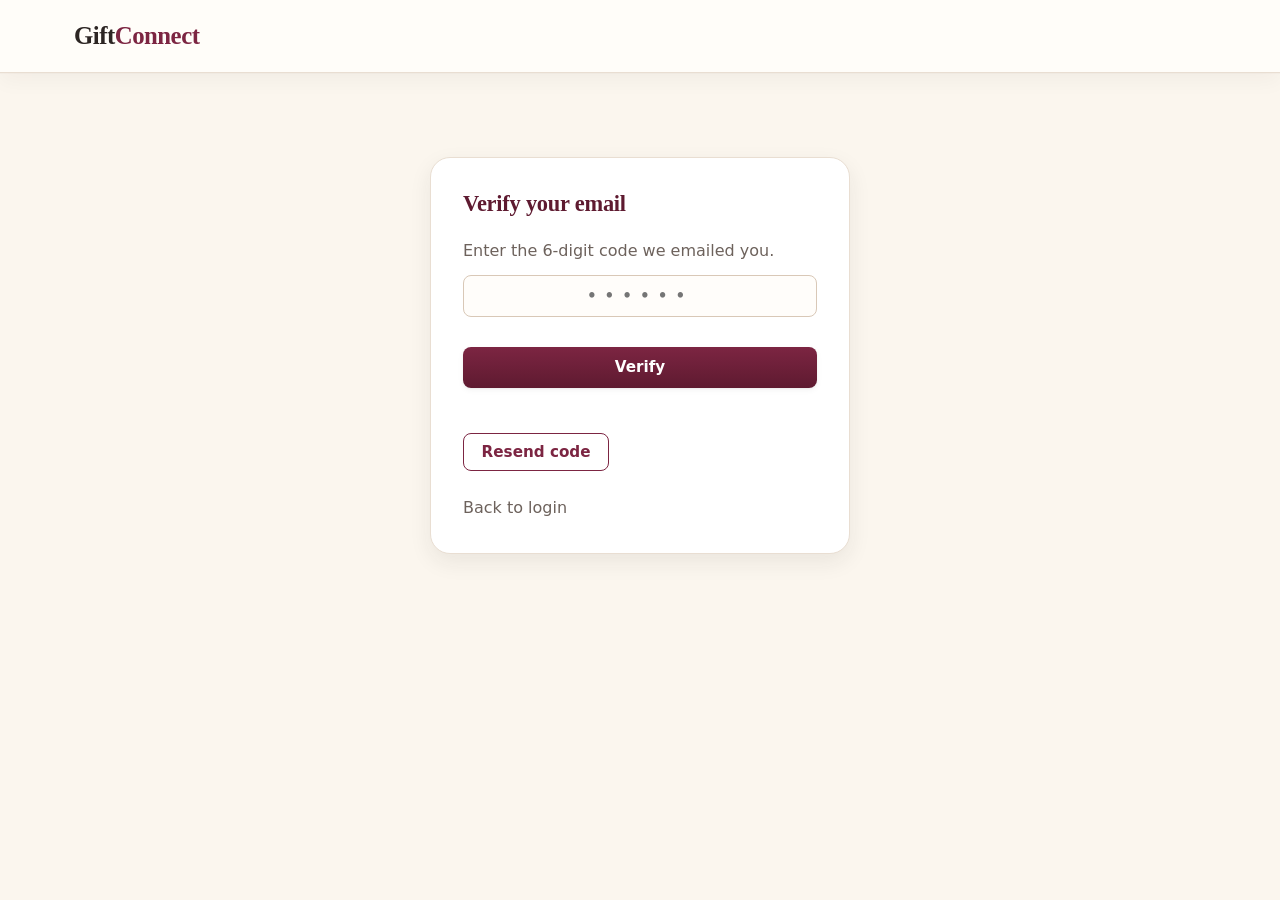
<file: src/main/resources/static/verify.html>
<!DOCTYPE html>
<html lang="en">
<head>
    <meta charset="UTF-8">
    <meta name="viewport" content="width=device-width, initial-scale=1.0">
    <title>Verify Email | GiftConnect</title>
    <link rel="stylesheet" href="css/style.css">
    <style>
        .otp-card { max-width: 420px; margin: 3rem auto; }
        .otp-input {
            width: 100%; padding: 0.75rem; font-size: 1.4rem; letter-spacing: 0.5rem;
            text-align: center; margin: 0.75rem 0; box-sizing: border-box;
        }
        .otp-actions { display: flex; gap: 0.75rem; align-items: center; margin-top: 1rem; }
    </style>
    <link rel="stylesheet" href="css/theme.css">
</head>
<body>

    <header class="navbar">
        <div class="nav-container">
            <a href="index.html" class="logo">Gift<span>Connect</span></a>
        </div>
    </header>

    <main class="app-main">
        <div class="auth-card otp-card">
            <h2>Verify your email</h2>
            <p id="otpIntro" style="color: var(--text-light);">Enter the 6-digit code we emailed you.</p>

            <form id="otpForm">
                <input class="otp-input" id="otpCode" inputmode="numeric" maxlength="6"
                       pattern="\d{6}" placeholder="••••••" autocomplete="one-time-code"
                       aria-label="6-digit verification code" required>
                <button type="submit" class="btn-primary" style="width:100%;">Verify</button>
            </form>
            <p class="form-message" id="otpMessage"></p>

            <div class="otp-actions">
                <button type="button" class="btn-outline" id="resendBtn">Resend code</button>
                <span id="resendTimer" style="color: var(--text-light);"></span>
            </div>
            <p style="margin-top:1.5rem;">
                <a href="index.html">Back to login</a>
            </p>
        </div>
    </main>

    <script src="js/verify.js?v=4"></script>
</body>
</html>
</file>
<file: src/main/resources/static/css/style.css>
* {
    margin: 0;
    padding: 0;
    box-sizing: border-box;
}

:root {
    --primary: #e0457b;
    --primary-dark: #b8305f;
    --text-dark: #222;
    --text-light: #666;
    --bg-light: #fdf6f8;
}

body {
    font-family: 'Segoe UI', Tahoma, Geneva, Verdana, sans-serif;
    color: var(--text-dark);
    line-height: 1.6;
}

a {
    text-decoration: none;
    color: inherit;
}

/* ===== Navbar ===== */
.navbar {
    position: sticky;
    top: 0;
    background: #fff;
    box-shadow: 0 2px 8px rgba(0, 0, 0, 0.06);
    z-index: 100;
}

.nav-container {
    max-width: 1200px;
    margin: 0 auto;
    display: flex;
    align-items: center;
    justify-content: space-between;
    padding: 1rem 1.5rem;
}

.logo {
    font-size: 1.5rem;
    font-weight: 700;
    color: var(--text-dark);
}

.logo span {
    color: var(--primary);
}

.nav-links {
    list-style: none;
    display: flex;
    align-items: center;
    gap: 2rem;
}

.nav-links a {
    font-weight: 500;
    color: var(--text-dark);
    transition: color 0.2s ease;
}

.nav-links a:hover {
    color: var(--primary);
}

.btn-outline {
    border: 2px solid var(--primary);
    padding: 0.4rem 1rem;
    border-radius: 6px;
    color: var(--primary) !important;
}

.btn-outline:hover {
    background: var(--primary);
    color: #fff !important;
}

.hamburger {
    display: none;
    flex-direction: column;
    gap: 5px;
    background: none;
    border: none;
    cursor: pointer;
}

.hamburger span {
    width: 25px;
    height: 3px;
    background: var(--text-dark);
    border-radius: 2px;
}

/* ===== Hero ===== */
.hero {
    background: linear-gradient(135deg, var(--bg-light), #fff0f5);
    text-align: center;
    padding: 6rem 1.5rem;
}

.hero-content {
    max-width: 700px;
    margin: 0 auto;
}

.hero h1 {
    font-size: 2.75rem;
    margin-bottom: 1rem;
    color: var(--text-dark);
}

.hero p {
    font-size: 1.1rem;
    color: var(--text-light);
    margin-bottom: 2rem;
}

.btn-primary {
    display: inline-block;
    background: var(--primary);
    color: #fff;
    padding: 0.9rem 2rem;
    border-radius: 8px;
    font-weight: 600;
    transition: background 0.2s ease, transform 0.2s ease;
}

.btn-primary:hover {
    background: var(--primary-dark);
    transform: translateY(-2px);
}

/* ===== Features ===== */
.features {
    display: grid;
    grid-template-columns: repeat(auto-fit, minmax(240px, 1fr));
    gap: 2rem;
    max-width: 1100px;
    margin: 4rem auto;
    padding: 0 1.5rem;
}

.feature-card {
    background: #fff;
    border-radius: 12px;
    padding: 2rem 1.5rem;
    text-align: center;
    box-shadow: 0 4px 16px rgba(0, 0, 0, 0.06);
    transition: transform 0.2s ease;
}

.feature-card:hover {
    transform: translateY(-5px);
}

.feature-card h3 {
    margin-bottom: 0.75rem;
    font-size: 1.2rem;
}

.feature-card p {
    color: var(--text-light);
    font-size: 0.95rem;
}

/* ===== Auth Section ===== */
.auth-section {
    max-width: 1100px;
    margin: 2rem auto 4rem;
    padding: 0 1.5rem;
}

.auth-forms {
    display: grid;
    grid-template-columns: repeat(auto-fit, minmax(280px, 1fr));
    gap: 2rem;
}

.auth-card {
    background: #fff;
    border-radius: 12px;
    padding: 2rem;
    box-shadow: 0 4px 16px rgba(0, 0, 0, 0.06);
    max-width: 420px;
    margin: 0 auto;
}

.auth-card h2 {
    margin-bottom: 1.25rem;
    font-size: 1.3rem;
}

.auth-card form {
    display: flex;
    flex-direction: column;
    gap: 0.85rem;
}

.auth-card input {
    padding: 0.7rem 0.9rem;
    border: 1px solid #ddd;
    border-radius: 6px;
    font-size: 0.95rem;
    font-family: inherit;
}

.auth-card input:focus {
    outline: none;
    border-color: var(--primary);
}

.auth-card .btn-primary {
    border: none;
    cursor: pointer;
    font-family: inherit;
    font-size: 0.95rem;
    margin-top: 0.25rem;
}

.form-message {
    margin-top: 0.75rem;
    font-size: 0.9rem;
    min-height: 1.2em;
}

.form-message.success {
    color: #2a8f4a;
}

.form-message.error {
    color: #d33;
}

/* ===== App shell (dashboard / categories / products pages) ===== */
.app-navbar {
    background: #fff;
    box-shadow: 0 2px 8px rgba(0, 0, 0, 0.06);
    position: sticky;
    top: 0;
    z-index: 100;
}

.app-nav-container {
    max-width: 1200px;
    margin: 0 auto;
    display: flex;
    align-items: center;
    justify-content: space-between;
    padding: 1rem 1.5rem;
    flex-wrap: wrap;
    gap: 1rem;
}

.app-nav-links {
    list-style: none;
    display: flex;
    gap: 1.5rem;
    align-items: center;
}

.app-nav-links a {
    font-weight: 500;
    color: var(--text-dark);
    padding: 0.4rem 0.2rem;
    border-bottom: 2px solid transparent;
}

.app-nav-links a:hover,
.app-nav-links a.active {
    color: var(--primary);
    border-bottom-color: var(--primary);
}

.app-nav-user {
    display: flex;
    align-items: center;
    gap: 1rem;
    font-size: 0.9rem;
    color: var(--text-light);
}

.app-main {
    max-width: 1200px;
    margin: 0 auto;
    padding: 2rem 1.5rem 4rem;
}

.page-header {
    display: flex;
    justify-content: space-between;
    align-items: center;
    flex-wrap: wrap;
    gap: 1rem;
    margin-bottom: 1.5rem;
}

.page-header h1 {
    font-size: 1.6rem;
}

.dashboard-tiles {
    display: grid;
    grid-template-columns: repeat(auto-fit, minmax(220px, 1fr));
    gap: 1.5rem;
    margin-top: 2rem;
}

.dashboard-tile {
    background: #fff;
    border-radius: 12px;
    padding: 1.75rem;
    box-shadow: 0 4px 16px rgba(0, 0, 0, 0.06);
    text-align: left;
}

.dashboard-tile h3 {
    margin-bottom: 0.5rem;
}

.dashboard-tile p {
    color: var(--text-light);
    font-size: 0.9rem;
    margin-bottom: 1rem;
}

.toolbar {
    display: flex;
    gap: 0.75rem;
    flex-wrap: wrap;
    align-items: center;
    margin-bottom: 1.5rem;
}

.toolbar input,
.toolbar select {
    padding: 0.55rem 0.8rem;
    border: 1px solid #ddd;
    border-radius: 6px;
    font-size: 0.9rem;
    font-family: inherit;
}

.btn-small {
    padding: 0.4rem 0.9rem;
    border-radius: 6px;
    border: none;
    font-size: 0.85rem;
    cursor: pointer;
    font-family: inherit;
}

.btn-small.edit {
    background: var(--bg-light);
    color: var(--primary-dark);
}

.btn-small.delete {
    background: #fdecec;
    color: #c0392b;
}

.data-table {
    width: 100%;
    border-collapse: collapse;
    background: #fff;
    border-radius: 12px;
    overflow: hidden;
    box-shadow: 0 4px 16px rgba(0, 0, 0, 0.06);
}

.data-table th,
.data-table td {
    text-align: left;
    padding: 0.85rem 1rem;
    border-bottom: 1px solid #f0f0f0;
    font-size: 0.9rem;
}

.data-table th {
    background: var(--bg-light);
    font-weight: 600;
}

.badge {
    display: inline-block;
    padding: 0.2rem 0.6rem;
    border-radius: 20px;
    font-size: 0.75rem;
    font-weight: 600;
}

.badge.in-stock {
    background: #e6f7ec;
    color: #1c7c3c;
}

.badge.out-of-stock {
    background: #fdecec;
    color: #c0392b;
}

.badge.inactive {
    background: #f0f0f0;
    color: #777;
}

.modal-overlay {
    position: fixed;
    inset: 0;
    background: rgba(0, 0, 0, 0.4);
    display: none;
    align-items: center;
    justify-content: center;
    padding: 1rem;
    z-index: 200;
}

.modal-overlay.open {
    display: flex;
}

.modal-box {
    background: #fff;
    border-radius: 12px;
    padding: 2rem;
    max-width: 480px;
    width: 100%;
    max-height: 90vh;
    overflow-y: auto;
}

.modal-box h2 {
    margin-bottom: 1.25rem;
}

.modal-box form {
    display: flex;
    flex-direction: column;
    gap: 0.85rem;
}

.modal-box input,
.modal-box textarea,
.modal-box select {
    padding: 0.7rem 0.9rem;
    border: 1px solid #ddd;
    border-radius: 6px;
    font-size: 0.95rem;
    font-family: inherit;
}

.modal-actions {
    display: flex;
    justify-content: flex-end;
    gap: 0.75rem;
    margin-top: 0.5rem;
}

.btn-secondary {
    background: #eee;
    color: var(--text-dark);
    border: none;
    padding: 0.7rem 1.4rem;
    border-radius: 8px;
    cursor: pointer;
    font-family: inherit;
    font-weight: 600;
}

.empty-state {
    text-align: center;
    color: var(--text-light);
    padding: 3rem 1rem;
}

/* ===== Footer ===== */
.footer {
    background: var(--text-dark);
    color: #ccc;
    text-align: center;
    padding: 1.5rem;
    font-size: 0.9rem;
}

/* ===== Responsive ===== */
@media (max-width: 768px) {
    .nav-links {
        position: absolute;
        top: 100%;
        left: 0;
        right: 0;
        background: #fff;
        flex-direction: column;
        align-items: flex-start;
        padding: 1rem 1.5rem;
        gap: 1rem;
        display: none;
        box-shadow: 0 4px 8px rgba(0, 0, 0, 0.06);
    }

    .nav-links.active {
        display: flex;
    }

    .hamburger {
        display: flex;
    }

    .hero h1 {
        font-size: 2rem;
    }
}

/* ===== Product browsing (customer view) ===== */
.section-heading {
    font-size: 1.15rem;
    margin: 0.25rem 0 1rem;
}

.btn-small.view {
    background: var(--bg-light);
    color: var(--primary-dark);
}

.product-grid {
    display: grid;
    grid-template-columns: repeat(auto-fill, minmax(240px, 1fr));
    gap: 1.5rem;
    margin-bottom: 2rem;
}

.product-card {
    background: #fff;
    border-radius: 12px;
    overflow: hidden;
    box-shadow: 0 4px 16px rgba(0, 0, 0, 0.06);
    display: flex;
    flex-direction: column;
    transition: transform 0.2s ease;
}

.product-card:hover {
    transform: translateY(-4px);
}

.product-card-img-wrap {
    height: 170px;
    background: var(--bg-light);
    display: flex;
    align-items: center;
    justify-content: center;
    flex-shrink: 0;
}

.product-card-img {
    width: 100%;
    height: 100%;
    object-fit: cover;
    display: block;
}

.product-img-placeholder {
    font-size: 3rem;
    display: flex;
    align-items: center;
    justify-content: center;
    width: 100%;
    height: 100%;
}

.product-card-body {
    padding: 1rem 1.1rem 1.25rem;
    display: flex;
    flex-direction: column;
    gap: 0.4rem;
    flex: 1;
}

.product-card-category {
    font-size: 0.75rem;
    font-weight: 600;
    color: var(--primary-dark);
    text-transform: uppercase;
    letter-spacing: 0.03em;
}

.product-card-name {
    font-size: 1.05rem;
    line-height: 1.35;
}

.product-card-desc {
    color: var(--text-light);
    font-size: 0.88rem;
    display: -webkit-box;
    -webkit-line-clamp: 3;
    -webkit-box-orient: vertical;
    overflow: hidden;
    min-height: 4em;
}

.product-card-meta {
    display: flex;
    align-items: center;
    justify-content: space-between;
    gap: 0.5rem;
    margin-top: auto;
    margin-bottom: 0.75rem;
}

.product-card-price {
    font-weight: 700;
    color: var(--text-dark);
    font-size: 1.05rem;
}

.product-details-btn {
    border: none;
    cursor: pointer;
    font-family: inherit;
    font-size: 0.9rem;
    padding: 0.65rem 1rem;
    text-align: center;
}

/* Product details modal */
.product-detail-box {
    max-width: 560px;
}

.product-detail-img {
    width: 100%;
    max-height: 300px;
    object-fit: cover;
    border-radius: 8px;
    margin-bottom: 1.25rem;
}

.product-detail-placeholder {
    height: 220px;
    border-radius: 8px;
    background: var(--bg-light);
    margin-bottom: 1.25rem;
    font-size: 4rem;
}

.product-detail-price {
    font-size: 1.4rem;
    font-weight: 700;
    color: var(--primary-dark);
    margin: 0.25rem 0 0.75rem;
}

.product-detail-desc {
    color: var(--text-light);
    margin-bottom: 1rem;
}

.product-detail-stock {
    margin-bottom: 0.5rem;
}

/* ===== Phase 1: Password strength meter (register form) ===== */
.pw-strength {
    display: flex;
    align-items: center;
    gap: 0.5rem;
    margin: 0.25rem 0 0.5rem;
}
.pw-strength-track {
    flex: 1;
    height: 6px;
    background: #e5e7eb;
    border-radius: 3px;
    overflow: hidden;
}
.pw-strength-track > div {
    height: 100%;
    width: 0;
    background: #d1d5db;
    border-radius: 3px;
    transition: width 0.25s ease, background-color 0.25s ease;
}
.pw-strength > span {
    font-size: 0.8rem;
    min-width: 110px;
}
.pw-hints {
    list-style: none;
    margin: 0 0 0.75rem;
    padding: 0;
    font-size: 0.78rem;
    color: var(--text-light);
}
.pw-hints li::before { content: '( ) '; }
.pw-hints li.ok { color: #16a34a; }
.pw-hints li.ok::before { content: '( ) '; }

/* ===== Phase 1: form message colors (OTP page reuses .form-message) ===== */
.form-message.error { color: #dc2626; }
.form-message.success { color: #16a34a; }
</file>
<file: src/main/resources/static/css/theme.css>
/* ============================================================================
   GiftConnect — shared design system (Phase 1)
   ----------------------------------------------------------------------------
   Loaded LAST on every page (after style.css and cart.css) so it refines the
   existing visual language without discarding it:
     • re-declares the existing custom properties (--primary, --text-dark,
       --text-light, --bg-light, --primary-dark) so older rules keep working,
     • adds a warm, premium token set and reusable component polish.
   Purely presentational. No behavior, layout structure, or JS hooks change.
   ========================================================================== */

/* ---------------------------------------------------------------- 1. Tokens */
:root {
    /* Typography */
    --font-display: Georgia, "Iowan Old Style", "Palatino Linotype", "Times New Roman", serif;
    --font-body: "Segoe UI", system-ui, -apple-system, BlinkMacSystemFont, Roboto, Helvetica, Arial, sans-serif;

    /* Surfaces — warm ivory / cream */
    --bg: #fbf6ee;
    --bg-2: #f6ece0;
    --surface: #ffffff;
    --surface-2: #fbf3ea;
    --bg-light: #f7ece0;          /* reused by existing rules */

    /* Brand — deep plum / burgundy + soft blush */
    --primary: #7c2542;
    --primary-dark: #5e1a30;
    --primary-soft: #f2dbe2;
    --blush: #f7e3ea;
    --blush-2: #ecccd8;
    --accent: #c07a8f;

    /* Text */
    --text-dark: #2c2523;         /* charcoal */
    --text-light: #6d625c;
    --text-invert: #fdf8f2;

    /* Lines */
    --border: #e9ded2;
    --border-strong: #d9c8b7;

    /* Semantic */
    --success: #1f7a45;
    --success-bg: #e6f6ec;
    --danger: #b3261e;
    --danger-bg: #fbe9e7;
    --warning: #9a6700;

    /* Focus + elevation */
    --focus: #b8567a;
    --ring: 0 0 0 3px rgba(184, 86, 122, 0.35);
    --shadow-sm: 0 1px 2px rgba(44, 37, 35, 0.06), 0 2px 6px rgba(44, 37, 35, 0.05);
    --shadow: 0 8px 22px rgba(44, 37, 35, 0.08);
    --shadow-lg: 0 20px 48px rgba(44, 37, 35, 0.16);

    /* Shape + motion */
    --radius-sm: 8px;
    --radius: 14px;
    --radius-lg: 20px;
    --radius-pill: 999px;
    --transition: 160ms ease;
    --maxw: 1180px;
}

/* --------------------------------------------------------- 2. Base / reset */
html {
    -webkit-text-size-adjust: 100%;
}

body {
    background: var(--bg);
    color: var(--text-dark);
    font-family: var(--font-body);
    font-size: 16px;
    line-height: 1.6;
    min-height: 100vh;
    display: flex;
    flex-direction: column;
}

body > main,
body > .app-main {
    flex: 1 0 auto;
}

h1, h2, h3, h4 {
    font-family: var(--font-display);
    color: var(--text-dark);
    line-height: 1.25;
    letter-spacing: -0.01em;
}

p {
    color: var(--text-light);
}

/* Visible, high-contrast keyboard focus everywhere (accessibility). */
:where(a, button, input, select, textarea, summary, [tabindex]):focus-visible {
    outline: 2px solid var(--focus);
    outline-offset: 2px;
    border-radius: 4px;
}

/* ------------------------------------------------------------ 3. Buttons */
.btn-primary,
.btn-secondary,
.btn-outline {
    display: inline-flex;
    align-items: center;
    justify-content: center;
    gap: 0.5rem;
    font-family: var(--font-body);
    font-weight: 600;
    font-size: 0.95rem;
    line-height: 1.2;
    padding: 0.72rem 1.5rem;
    border-radius: var(--radius-sm);
    text-align: center;
    cursor: pointer;
    transition: transform var(--transition), box-shadow var(--transition),
                background-color var(--transition), filter var(--transition),
                color var(--transition), border-color var(--transition);
}

.btn-primary {
    background: linear-gradient(180deg, var(--primary), var(--primary-dark));
    color: #fff;
    border: 1px solid var(--primary-dark);
    box-shadow: var(--shadow-sm);
}

.btn-primary:hover {
    background: linear-gradient(180deg, #8a2c4c, var(--primary-dark));
    transform: translateY(-1px);
    box-shadow: var(--shadow);
}

.btn-secondary {
    background: var(--surface);
    color: var(--text-dark);
    border: 1px solid var(--border-strong);
    box-shadow: var(--shadow-sm);
}

.btn-secondary:hover {
    background: var(--surface-2);
    border-color: var(--accent);
    transform: translateY(-1px);
}

.btn-outline {
    border: 1.5px solid var(--primary);
    color: var(--primary) !important;
    background: transparent;
    padding: 0.55rem 1.1rem;
}

.btn-outline:hover {
    background: var(--primary);
    color: #fff !important;
}

.btn-primary:active,
.btn-secondary:active,
.btn-outline:active {
    transform: translateY(0);
}

.btn-primary:disabled,
.btn-secondary:disabled,
.btn-outline:disabled,
button:disabled {
    opacity: 0.55;
    cursor: not-allowed;
    transform: none;
    box-shadow: none;
}

/* Small action buttons used across management tables. */
.btn-small {
    display: inline-flex;
    align-items: center;
    gap: 0.3rem;
    padding: 0.42rem 0.9rem;
    border-radius: var(--radius-pill);
    border: 1px solid transparent;
    background: var(--surface-2);
    color: var(--text-dark);
    font-family: var(--font-body);
    font-size: 0.82rem;
    font-weight: 600;
    cursor: pointer;
    transition: background-color var(--transition), color var(--transition),
                border-color var(--transition), transform var(--transition);
}

.btn-small:hover {
    transform: translateY(-1px);
}

.btn-small.edit,
.btn-small.view {
    background: var(--primary-soft);
    color: var(--primary-dark);
}

.btn-small.edit:hover,
.btn-small.view:hover {
    background: var(--blush-2);
}

.btn-small.delete {
    background: var(--danger-bg);
    color: var(--danger);
}

.btn-small.delete:hover {
    background: #f5d6d3;
}

/* ------------------------------------------------------------- 4. Forms */
.auth-card input,
.modal-box input,
.modal-box textarea,
.modal-box select,
.field input,
.field textarea,
.otp-input {
    width: 100%;
    padding: 0.68rem 0.85rem;
    border: 1px solid var(--border-strong);
    border-radius: var(--radius-sm);
    background: #fffdfa;
    color: var(--text-dark);
    font-family: var(--font-body);
    font-size: 0.95rem;
    transition: border-color var(--transition), box-shadow var(--transition),
                background-color var(--transition);
}

.toolbar input,
.toolbar select {
    padding: 0.58rem 0.85rem;
    border: 1px solid var(--border-strong);
    border-radius: var(--radius-sm);
    background: #fffdfa;
    color: var(--text-dark);
    font-family: var(--font-body);
    font-size: 0.9rem;
    transition: border-color var(--transition), box-shadow var(--transition);
}

.auth-card input:focus,
.modal-box input:focus,
.modal-box textarea:focus,
.modal-box select:focus,
.field input:focus,
.field textarea:focus,
.otp-input:focus,
.toolbar input:focus,
.toolbar select:focus {
    outline: none;
    border-color: var(--primary);
    box-shadow: var(--ring);
    background: #fff;
}

.field label,
.demo-option {
    color: var(--text-dark);
}

/* --------------------------------------------------- 5. Header / app shell */
.navbar,
.app-navbar {
    background: rgba(255, 253, 250, 0.92);
    -webkit-backdrop-filter: saturate(140%) blur(8px);
    backdrop-filter: saturate(140%) blur(8px);
    border-bottom: 1px solid var(--border);
    box-shadow: 0 1px 0 rgba(44, 37, 35, 0.02), 0 8px 20px rgba(44, 37, 35, 0.04);
}

.nav-container,
.app-nav-container {
    max-width: var(--maxw);
}

.logo {
    font-family: var(--font-display);
    font-size: 1.55rem;
    font-weight: 700;
    letter-spacing: -0.02em;
    color: var(--text-dark);
}

.logo span {
    color: var(--primary);
}

.nav-links a,
.app-nav-links a {
    font-weight: 600;
    font-size: 0.95rem;
    color: var(--text-dark);
}

.app-nav-links a {
    position: relative;
    padding: 0.45rem 0.15rem;
    border-bottom: 2px solid transparent;
    transition: color var(--transition), border-color var(--transition);
}

.app-nav-links a:hover,
.app-nav-links a.active {
    color: var(--primary);
    border-bottom-color: var(--primary);
}

.nav-links a:hover {
    color: var(--primary);
}

.hamburger span {
    background: var(--primary-dark);
}

.app-nav-user {
    color: var(--text-light);
    font-size: 0.88rem;
}

.app-main {
    width: 100%;
    max-width: var(--maxw);
    margin: 0 auto;
    padding: 2.25rem 1.5rem 4rem;
}

.page-header {
    padding-bottom: 1rem;
    border-bottom: 1px solid var(--border);
}

.page-header h1 {
    font-size: 1.9rem;
    color: var(--primary-dark);
}

.section-heading {
    font-size: 1.2rem;
    color: var(--primary-dark);
    padding-bottom: 0.4rem;
}

.toolbar {
    gap: 0.65rem;
}

/* ------------------------------------------------------- 6. Hero / landing */
.hero {
    background:
        radial-gradient(1100px 380px at 50% -10%, rgba(247, 227, 234, 0.9) 0%, rgba(247, 227, 234, 0) 62%),
        linear-gradient(180deg, #fdf8f1, #f6ebe0);
    border-bottom: 1px solid var(--border);
}

.hero h1 {
    font-size: 3rem;
    color: var(--primary-dark);
}

.hero p {
    font-size: 1.12rem;
    max-width: 620px;
    margin-left: auto;
    margin-right: auto;
}

/* ------------------------------------------------------------- 7. Cards */
.feature-card,
.auth-card,
.dashboard-tile,
.product-card,
.checkout-section,
.cart-summary,
.confirmation-box {
    background: var(--surface);
    border: 1px solid var(--border);
    border-radius: var(--radius);
    box-shadow: var(--shadow-sm);
}

.feature-card,
.dashboard-tile {
    transition: transform var(--transition), box-shadow var(--transition),
                border-color var(--transition);
}

.feature-card:hover,
.dashboard-tile:hover {
    transform: translateY(-4px);
    box-shadow: var(--shadow);
    border-color: var(--blush-2);
}

.feature-card h3 {
    color: var(--primary-dark);
}

.auth-card {
    border-radius: var(--radius-lg);
    box-shadow: var(--shadow);
}

.auth-card h2 {
    color: var(--primary-dark);
    font-size: 1.4rem;
}

.dashboard-tile h3 {
    color: var(--primary-dark);
}

/* ------------------------------------------------------------ 8. Tables */
.data-table {
    border: 1px solid var(--border);
    border-radius: var(--radius);
    box-shadow: var(--shadow-sm);
}

.data-table th,
.data-table td {
    border-bottom: 1px solid var(--border);
}

.data-table th {
    background: var(--surface-2);
    color: var(--primary-dark);
    font-family: var(--font-body);
    font-size: 0.78rem;
    letter-spacing: 0.04em;
    text-transform: uppercase;
}

.data-table tbody tr {
    transition: background-color var(--transition);
}

.data-table tbody tr:hover {
    background: #fdf6ef;
}

.data-table tbody tr:last-child td {
    border-bottom: none;
}

/* ------------------------------------------------------- 9. Badges/pills */
.badge {
    border-radius: var(--radius-pill);
    letter-spacing: 0.02em;
}

.badge.in-stock {
    background: var(--success-bg);
    color: var(--success);
}

.badge.out-of-stock {
    background: var(--danger-bg);
    color: var(--danger);
}

.badge.inactive {
    background: #f1ece6;
    color: #7a6f66;
}

.status-pill.success {
    background: var(--success-bg);
    color: var(--success);
}

.status-pill.failure {
    background: var(--danger-bg);
    color: var(--danger);
}

.role-pill.admin {
    background: var(--primary-soft);
    color: var(--primary-dark);
}

.role-pill.seller {
    background: #e7eefc;
    color: #1e4e8c;
}

.role-pill.customer {
    background: #f1ece6;
    color: #5d544d;
}

.account-pill.active {
    background: var(--success-bg);
    color: var(--success);
}

.account-pill.inactive {
    background: var(--danger-bg);
    color: var(--danger);
}

.verified-yes {
    color: var(--success);
    font-weight: 600;
}

.verified-no {
    color: var(--danger);
    font-weight: 600;
}

/* ----------------------------------------------------------- 10. Modals */
.modal-overlay {
    background: rgba(44, 20, 30, 0.5);
    -webkit-backdrop-filter: blur(3px);
    backdrop-filter: blur(3px);
}

.modal-box {
    border: 1px solid var(--border);
    border-radius: var(--radius-lg);
    box-shadow: var(--shadow-lg);
}

.modal-box h2 {
    color: var(--primary-dark);
}

/* -------------------------------------------------- 11. Messages / notices */
.form-message.success {
    color: var(--success);
}

.form-message.error {
    color: var(--danger);
}

.cart-notice {
    border: 1px solid var(--border);
    border-left: 4px solid var(--accent);
    background: var(--surface-2);
    color: var(--text-dark);
}

.cart-notice.error {
    border-left-color: var(--danger);
    background: var(--danger-bg);
    color: var(--danger);
}

.empty-state {
    border: 1px dashed var(--border-strong);
    border-radius: var(--radius);
    background: rgba(255, 255, 255, 0.6);
    margin-top: 0.5rem;
}

.cart-toast {
    border-radius: var(--radius-sm);
    background: var(--primary-dark);
    box-shadow: var(--shadow-lg);
}

.cart-toast.error {
    background: var(--danger);
}

/* ------------------------------------------------- 12. Products / cart */
.product-card:hover {
    box-shadow: var(--shadow);
    border-color: var(--blush-2);
}

.product-card-img-wrap,
.product-detail-placeholder {
    background: linear-gradient(180deg, var(--blush), var(--surface-2));
}

.product-card-category {
    color: var(--primary);
    letter-spacing: 0.06em;
}

.product-card-price,
.product-detail-price {
    color: var(--primary-dark);
}

.product-details-btn {
    border-radius: var(--radius-sm);
}

/* --------------------------------------------------- 13. Checkout detail */
.payment-option {
    border: 1px solid var(--border-strong);
    border-radius: var(--radius-sm);
    background: #fffdfa;
    transition: border-color var(--transition), background-color var(--transition);
}

.payment-option:hover {
    border-color: var(--accent);
}

.payment-option:has(input:checked) {
    border-color: var(--primary);
    background: var(--primary-soft);
}

.checkout-section h2 {
    color: var(--primary-dark);
}

.cart-total,
.review-total {
    color: var(--primary-dark);
}

.qty-control button {
    border-color: var(--border-strong);
    border-radius: var(--radius-sm);
    transition: background-color var(--transition), border-color var(--transition);
}

.qty-control button:hover {
    background: var(--primary-soft);
    border-color: var(--accent);
}

/* --------------------------------------------------- 14. Admin widgets */
.admin-stat {
    background: var(--surface);
    border: 1px solid var(--border);
    border-radius: var(--radius);
    box-shadow: var(--shadow-sm);
}

.admin-stat .value {
    font-family: var(--font-display);
    color: var(--primary);
}

.admin-stat.alert .value {
    color: var(--danger);
}

.detail-grid dt {
    color: var(--text-light);
}

/* --------------------------------------------------------- 15. OTP page */
.otp-input {
    letter-spacing: 0.5rem;
    font-weight: 600;
}

.otp-card {
    box-shadow: var(--shadow);
}

/* ----------------------------------------------------------- 16. Footer */
.footer {
    background: linear-gradient(180deg, #34131f, #24101a);
    color: #e6d2d8;
    border-top: 3px solid var(--primary);
    padding: 1.75rem 1.5rem;
    font-size: 0.88rem;
}

.footer p {
    color: #e6d2d8;
    margin: 0;
}

/* ------------------------------------------------------ 17. Responsive */
@media (max-width: 860px) {
    .app-nav-container {
        gap: 0.6rem;
    }

    .app-nav-links {
        width: 100%;
        justify-content: flex-start;
        flex-wrap: wrap;
        gap: 0.4rem 1rem;
    }

    .page-header h1 {
        font-size: 1.6rem;
    }
}

@media (max-width: 640px) {
    .app-main {
        padding: 1.5rem 1rem 3rem;
    }

    .nav-container,
    .app-nav-container {
        padding: 0.85rem 1rem;
    }

    .hero {
        padding: 4rem 1.25rem;
    }

    .hero h1 {
        font-size: 2.15rem;
    }

    .toolbar input,
    .toolbar select {
        flex: 1 1 160px;
    }

    .btn-primary,
    .btn-secondary {
        padding: 0.7rem 1.2rem;
    }
}

/* Respect users who prefer less motion. */
@media (prefers-reduced-motion: reduce) {
    *,
    *::before,
    *::after {
        transition-duration: 0.01ms !important;
        animation-duration: 0.01ms !important;
        scroll-behavior: auto !important;
    }

    .feature-card:hover,
    .dashboard-tile:hover,
    .btn-primary:hover,
    .btn-secondary:hover,
    .btn-small:hover {
        transform: none;
    }
}
</file>
